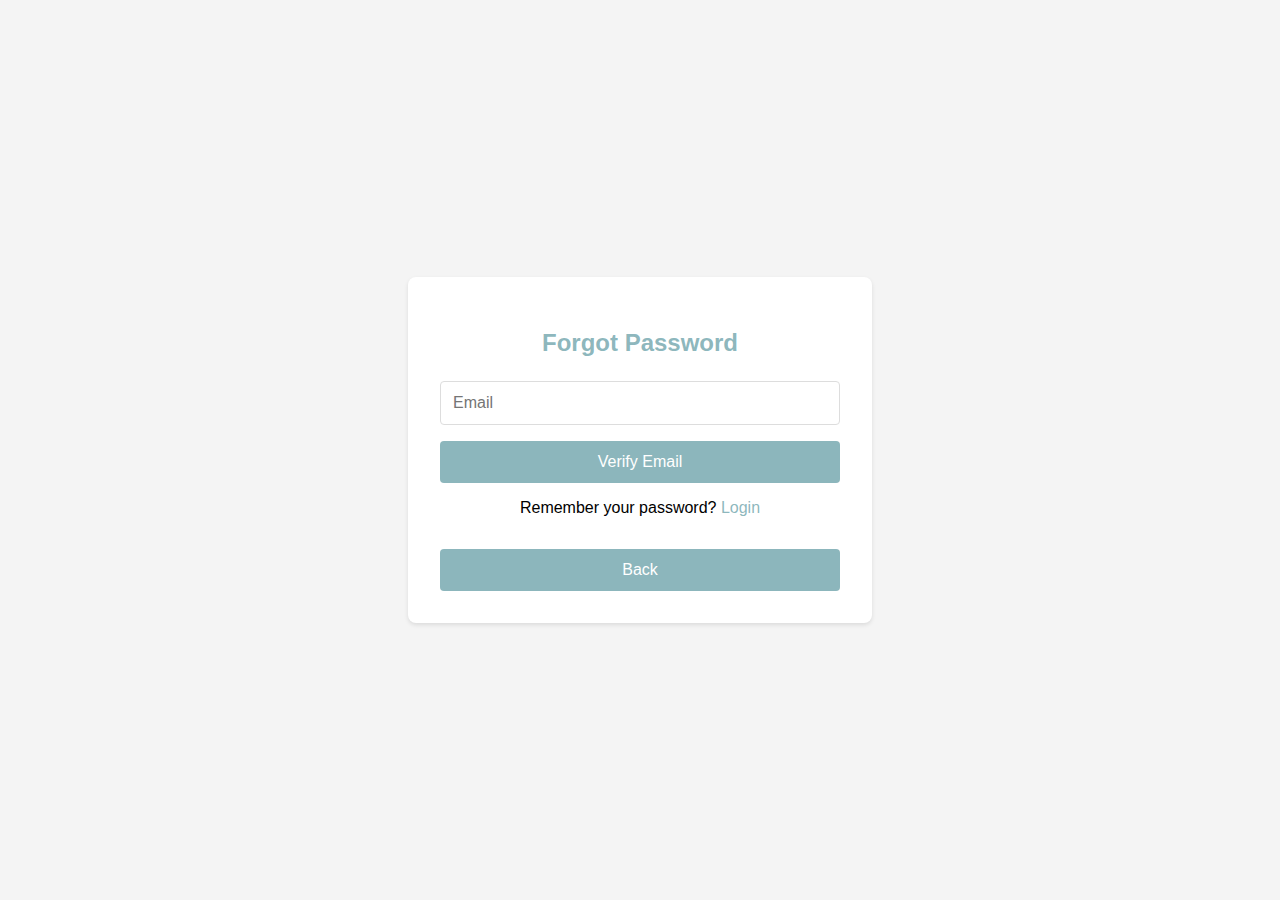
<file: forgot-password.html>
<!DOCTYPE html>
<html lang="en">
<head>
    <meta charset="UTF-8">
    <meta name="viewport" content="width=device-width, initial-scale=1.0">
    <title>Forgot Password</title>
    <style>
        body {
            font-family: Arial, sans-serif;
            background-color: #f4f4f4;
            margin: 0;
            padding: 0;
            display: flex;
            justify-content: center;
            align-items: center;
            min-height: 100vh;
        }

        /* Auth Container */
        .auth-container {
            max-width: 400px;
            width: 100%;
            padding: 2rem;
            background-color: #fff;
            border-radius: 8px;
            box-shadow: 0 2px 4px rgba(0, 0, 0, 0.1);
            text-align: center;
        }

        .auth-container h2 {
            margin-bottom: 1.5rem;
            color: rgba(98, 156, 164, 0.733);
        }

        .auth-container form {
            display: flex;
            flex-direction: column;
            gap: 1rem;
        }

        .auth-container input {
            padding: 0.75rem;
            border: 1px solid #ddd;
            border-radius: 4px;
            font-size: 1rem;
        }

        .auth-container input:focus {
            outline: none;
            border-color: rgba(98, 156, 164, 0.733);
        }

        .auth-container button {
            padding: 0.75rem;
            background-color: rgba(98, 156, 164, 0.733);
            color: white;
            border: none;
            border-radius: 4px;
            font-size: 1rem;
            cursor: pointer;
            transition: background-color 0.3s ease;
        }

        .auth-container button:hover {
            background-color: rgba(98, 156, 164, 0.8);
        }

        /* Back Button */
        .back-button {
            margin-top: 1rem;
            padding: 0.75rem;
            background-color: rgba(98, 156, 164, 0.733);
            border: none;
            border-radius: 5px;
            color: #fff;
            font-size: 1rem;
            cursor: pointer;
            width: 100%;
            transition: background-color 0.3s ease;
        }

        .back-button:hover {
            background-color: rgba(98, 156, 164, 0.9);
        }
        .auth-container a {
            color: rgba(98, 156, 164, 0.733);
            text-decoration: none;
            transition: opacity 0.3s ease;
        }

        .auth-container a:hover {
            opacity: 0.8;
        }

        .error-message {
            color: red;
            font-size: 0.875rem;
            margin-top: -0.5rem;
            margin-bottom: 0.5rem;
            display: none;
        }
    </style>
</head>
<body>
    <div class="auth-container">
        <h2>Forgot Password</h2>

        <form id="verifyEmailForm" data-action="verify-email">
            <input type="email" id="email" placeholder="Email" required>
            <p id="emailError" class="error-message" style="display: none;">Email must include @gmail.com</p>
            <button type="submit">Verify Email</button>
        </form>

        <form id="resetPasswordForm" data-action="reset-password" style="display: none;">
            <input type="password" id="newPassword" placeholder="New Password" required>
            <p id="newPasswordError" class="error-message" style="display: none;">Password must be at least 8 characters long</p>
            <button type="submit">Reset Password</button>
        </form>

        <p>Remember your password? <a href="login.html">Login</a></p>

        <button id="backButton" class="back-button">Back</button>
    </div>
</body>
<script>
    document.addEventListener("DOMContentLoaded", function () {
        const verifyEmailForm = document.getElementById("verifyEmailForm");
        const resetPasswordForm = document.getElementById("resetPasswordForm");
        const emailInput = document.getElementById("email");
        const newPasswordInput = document.getElementById("newPassword");
        const backButton = document.getElementById("backButton");
        const emailError = document.getElementById("emailError");
        const newPasswordError = document.getElementById("newPasswordError");
    
        // Debugging: Log when the DOM is loaded
        console.log("DOM fully loaded and parsed");
    
        // Handle email verification form submission
        verifyEmailForm.addEventListener("submit", function (event) {
            event.preventDefault(); // Prevent default form submission
            console.log("Verify Email Form Submitted"); // Debugging
    
            const email = emailInput.value.trim();
    
            if (!validateEmail(email)) {
                emailError.style.display = "block"; // Show email error message
                return;
            }
    
            // Simulate email verification
            alert("Email verified! Please enter a new password.");
            verifyEmailForm.style.display = "none"; // Hide verify email form
            resetPasswordForm.style.display = "block"; // Show reset password form
        });
    
        // Handle password reset form submission
        resetPasswordForm.addEventListener("submit", function (event) {
            event.preventDefault(); // Prevent default form submission
            console.log("Reset Password Form Submitted"); // Debugging
    
            // Get new password input
            const newPassword = newPasswordInput.value.trim();
    
            // Validate new password
            if (!validatePassword(newPassword)) {
                newPasswordError.style.display = "block"; // Show password error message
                return;
            }
    
            // Simulate password reset
            alert("Password updated successfully!");
            console.log("New password:", newPassword);
    
            // Redirect to login page
            window.location.href = "login.html";
        });
    
        // Handle back button click
        backButton.addEventListener("click", function () {
            console.log("Back button clicked"); // Debugging
            history.back(); // Navigate to the previous page
        });
    
        // Validation functions
        function validateEmail(email) {
            const emailRegex = /^[^\s@]+@gmail\.com$/;
            return emailRegex.test(email);
        }
    
        function validatePassword(password) {
            return password.length >= 8;
        }
    });
</script>
</html>
</file>
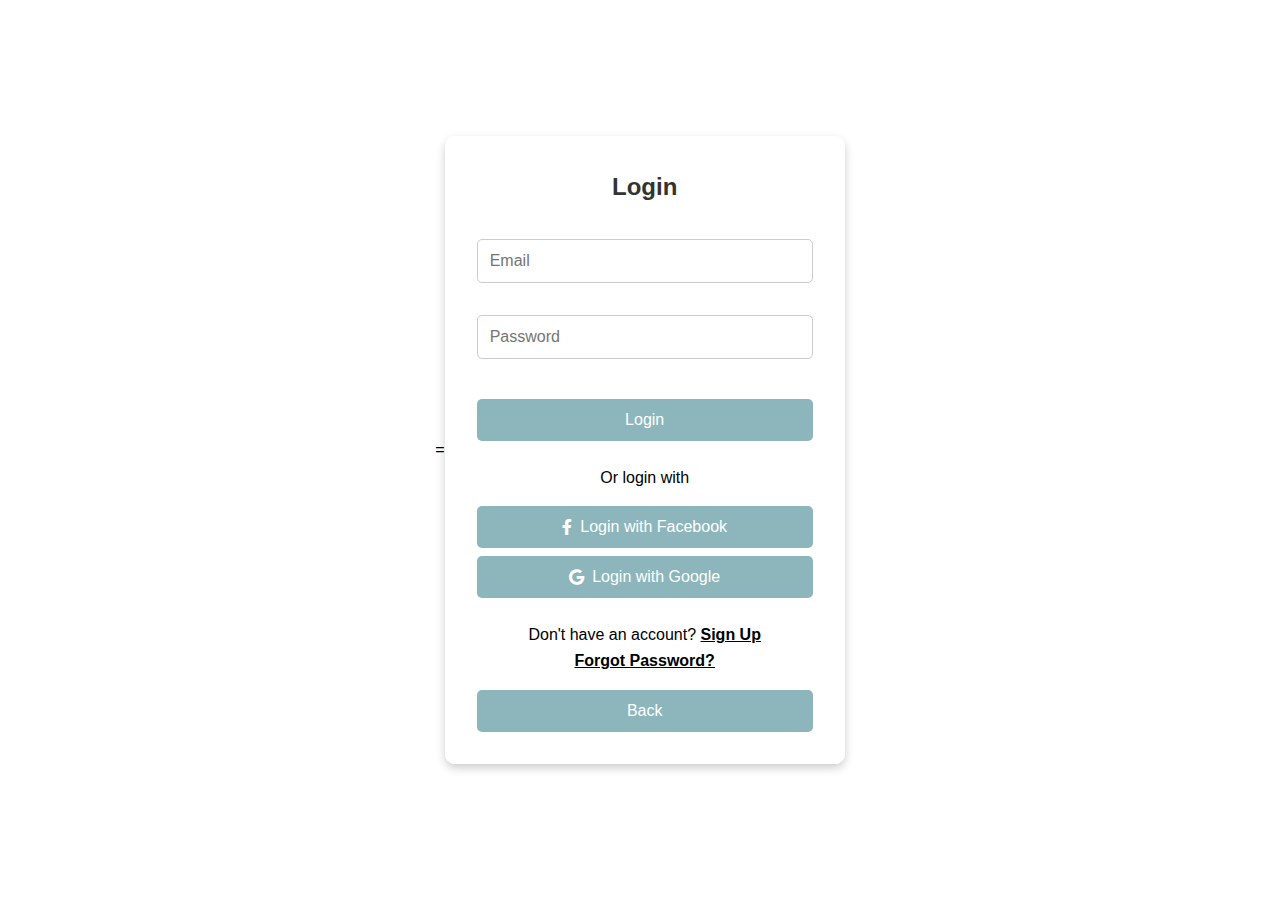
<file: login.html>
=<!DOCTYPE html>
<html lang="en">
<head>
    <meta charset="UTF-8">
    <meta name="viewport" content="width=device-width, initial-scale=1.0">
    <title>Login</title>
    <link rel="stylesheet" href="https://cdnjs.cloudflare.com/ajax/libs/font-awesome/6.0.0-beta3/css/all.min.css">
    <style>
        * {
            margin: 0;
            padding: 0;
            box-sizing: border-box;
        }

        body {
            font-family: Arial, sans-serif;
            line-height: 1.6;
            color: black;
            display: flex;
            justify-content: center;
            align-items: center;
            min-height: 100vh;
            background-image: url("https://images.unsplash.com/photo-1432821596592-e2c18b78144f?w=600&auto=format&fit=crop&q=60&ixlib=rb-4.0.3&ixid=M3wxMjA3fDB8MHxzZWFyY2h8NHx8bG9naW58ZW58MHx8MHx8fDA%3D");
            background-size: cover;
            background-position: center;
            background-repeat: no-repeat;
        }

        /* Auth Container */
        .auth-container {
            background: rgba(255, 255, 255, 0.9);
            padding: 2rem;
            border-radius: 10px;
            box-shadow: 0 4px 10px rgba(0, 0, 0, 0.2);
            width: 100%;
            max-width: 400px;
            text-align: center;
        }

        .auth-container h2 {
            margin-bottom: 1.5rem;
            color: #333;
        }

        /* Input Groups */
        .input-group {
            margin-bottom: 1rem;
            text-align: left;
        }

        .input-group input {
            width: 100%;
            padding: 0.75rem;
            margin: 0.5rem 0;
            border: 1px solid #ccc;
            border-radius: 5px;
            font-size: 1rem;
        }

        .input-group input:focus {
            border-color: #007BFF;
            outline: none;
        }

        .error-message {
            color: red;
            font-size: 0.875rem;
            margin-top: 0.25rem;
            display: none;
        }

        /* Login Button */
        .btn-login {
            width: 100%;
            padding: 0.75rem;
            background-color: rgba(98, 156, 164, 0.733);
            color: #fff;
            border: none;
            border-radius: 5px;
            font-size: 1rem;
            cursor: pointer;
            margin-top: 1rem;
            transition: background-color 0.3s ease;
        }

        .btn-login:hover {
            background-color: rgba(98, 156, 164, 0.9);
        }

        /* Social Login Buttons */
        .social-login {
            margin: 1.5rem 0;
        }

        .social-login p {
            margin-bottom: 1rem;
        }

        .btn-social {
            width: 100%;
            padding: 0.75rem;
            border: none;
            border-radius: 5px;
            font-size: 1rem;
            cursor: pointer;
            margin: 0.5rem 0;
            display: flex;
            align-items: center;
            justify-content: center;
            gap: 0.5rem;
            transition: background-color 0.3s ease;
        }

        .btn-facebook {
            background-color: rgba(98, 156, 164, 0.733);
            color: white;
        }

        .btn-facebook:hover {
            background-color: rgba(98, 156, 164, 0.9);
        }

        .btn-google {
            background-color: rgba(98, 156, 164, 0.733);
            color: white;
        }

        .btn-google:hover {
            background-color: rgba(98, 156, 164, 0.9);
        }

        /* Sign-Up Section */
        .signup-section {
            margin-top: 1.5rem;
        }

        .signup-section p {
            color: black;
        }

        .signup-section a {
            color: black;
            text-decoration: underline;
            font-weight: bold;
        }

        .signup-section a:hover {
            text-decoration: underline;
        }

        /* Back Button */
        .back-button {
            margin-top: 1rem;
            padding: 0.75rem;
            background-color: rgba(98, 156, 164, 0.733);
            border: none;
            border-radius: 5px;
            color: #fff;
            font-size: 1rem;
            cursor: pointer;
            width: 100%;
            transition: background-color 0.3s ease;
        }

        .back-button:hover {
            background-color: rgba(98, 156, 164, 0.9);
        }
    </style>
</head>
<body>
    <div class="auth-container">
        <h2>Login</h2>
        <form data-action="signin">
            <div class="input-group">
                <input type="email" id="email" placeholder="Email" required>
                <p id="emailError" class="error-message" style="display: none;">Email must include @gmail.com</p>
            </div>
            <div class="input-group">
                <input type="password" id="password" placeholder="Password" required>
                <p id="passwordError" class="error-message" style="display: none;">Password must be at least 8 characters long</p>
            </div>
            <button type="submit" class="btn-login">Login</button>
        </form>

        <div class="social-login">
            <p>Or login with</p>
            <button class="btn-social btn-facebook">
                <i class="fab fa-facebook-f"></i> Login with Facebook
            </button>
            <button class="btn-social btn-google">
                <i class="fab fa-google"></i> Login with Google
            </button>
        </div>

        <div class="signup-section">
            <p>Don't have an account? <a href="signup.html">Sign Up</a></p>
            <p><a href="forgot-password.html">Forgot Password?</a></p>
        </div>

        <button id="backButton" class="back-button">Back</button>
    </div>
</body>
<script>
    document.addEventListener("DOMContentLoaded", function () {
        const form = document.querySelector('form[data-action="signin"]');
        const emailInput = document.getElementById("email");
        const passwordInput = document.getElementById("password");
        const backButton = document.getElementById("backButton");
        const emailError = document.getElementById("emailError");
        const passwordError = document.getElementById("passwordError");
    
        // Real-time email validation
        emailInput.addEventListener("input", function () {
            if (validateEmail(emailInput.value)) {
                emailError.style.display = "none"; // Hide email error message
                passwordInput.disabled = false; // Enable password field
            } else {
                passwordInput.disabled = true; // Disable password field
            }
        });
    
        // Show email error message when hovering over password field
        passwordInput.addEventListener("mouseover", function () {
            if (passwordInput.disabled && !validateEmail(emailInput.value)) {
                emailError.style.display = "block"; // Show email error message
            }
        });
    
        passwordInput.addEventListener("mouseout", function () {
            emailError.style.display = "none"; // Hide email error message
        });
    
        // Show password error message when hovering over submit button
        form.addEventListener("mouseover", function (event) {
            if (event.target.tagName === "BUTTON" && !validatePassword(passwordInput.value)) {
                passwordError.style.display = "block"; // Show password error message
            }
        });
    
        form.addEventListener("mouseout", function () {
            passwordError.style.display = "none"; // Hide password error message
        });
    
        // Handle form submission
        form.addEventListener("submit", function (event) {
            event.preventDefault(); // Prevent the form from submitting
    
            // Get form inputs
            const email = emailInput.value.trim();
            const password = passwordInput.value.trim();
    
            // Validate inputs
            if (!validateEmail(email)) {
                alert("Email must end with @gmail.com.");
                return;
            }
    
            if (!validatePassword(password)) {
                alert("Password must be at least 8 characters long.");
                return;
            }
    
            // If all validations pass, submit the form (or send data to the server)
            alert("Login Successful!");
            console.log("Login Data:", { email, password });
            // You can send the data to the server using fetch() or XMLHttpRequest here
        });
    
        // Handle back button click
        backButton.addEventListener("click", function () {
            history.back(); // Navigate to the previous page
        });
    
        // Validation functions
        function validateEmail(email) {
            const emailRegex = /^[^\s@]+@gmail\.com$/;
            return emailRegex.test(email);
        }
    
        function validatePassword(password) {
            return password.length >= 8;
        }
    });
</script>
</html>
</file>
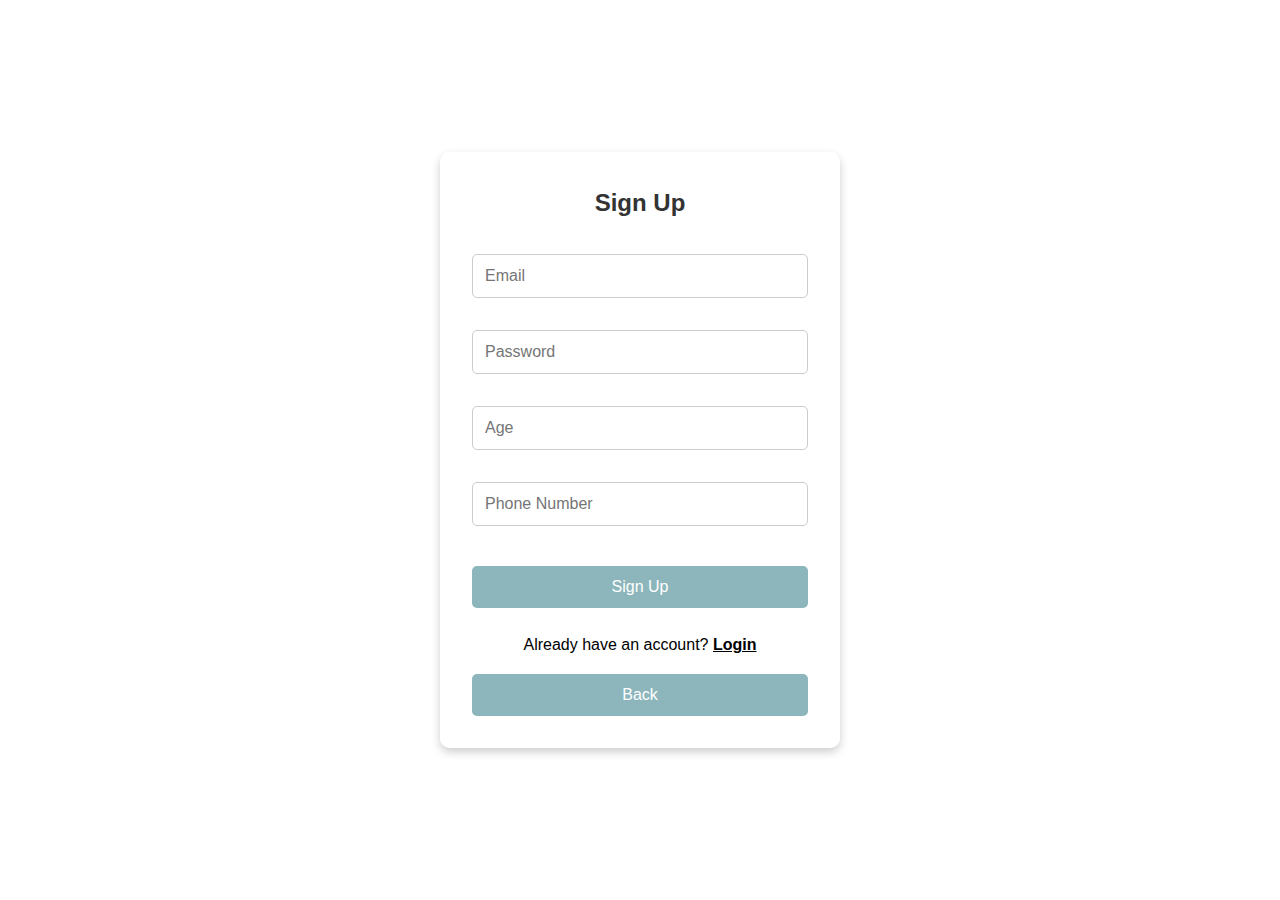
<file: signup.html>
<!DOCTYPE html>
<html lang="en">
<head>
    <meta charset="UTF-8">
    <meta name="viewport" content="width=device-width, initial-scale=1.0">
    <title>Sign Up</title>
    <link rel="stylesheet" href="https://cdnjs.cloudflare.com/ajax/libs/font-awesome/6.0.0-beta3/css/all.min.css">
    <style>
        * {
            margin: 0;
            padding: 0;
            box-sizing: border-box;
        }

        body {
            font-family: Arial, sans-serif;
            line-height: 1.6;
            color: black;
            display: flex;
            justify-content: center;
            align-items: center;
            min-height: 100vh;
            background-image: url("https://images.unsplash.com/photo-1432821596592-e2c18b78144f?w=600&auto=format&fit=crop&q=60&ixlib=rb-4.0.3&ixid=M3wxMjA3fDB8MHxzZWFyY2h8NHx8bG9naW58ZW58MHx8MHx8fDA%3D");
            background-size: cover;
            background-position: center;
            background-repeat: no-repeat;
        }
        .auth-container {
            background: rgba(255, 255, 255, 0.9);
            padding: 2rem;
            border-radius: 10px;
            box-shadow: 0 4px 10px rgba(0, 0, 0, 0.2);
            width: 100%;
            max-width: 400px;
            text-align: center;
        }

        .auth-container h2 {
            margin-bottom: 1.5rem;
            color: #333;
        }

        /* Input Groups */
        .input-group {
            margin-bottom: 1rem;
            text-align: left;
        }

        .input-group input {
            width: 100%;
            padding: 0.75rem;
            margin: 0.5rem 0;
            border: 1px solid #ccc;
            border-radius: 5px;
            font-size: 1rem;
        }

        .input-group input:focus {
            border-color: #007BFF;
            outline: none;
        }

        .error-message {
            color: red;
            font-size: 0.875rem;
            margin-top: 0.25rem;
            display: none;
        }

        /* Sign Up Button */
        .btn-signup {
            width: 100%;
            padding: 0.75rem;
            background-color: rgba(98, 156, 164, 0.733);
            color: #fff;
            border: none;
            border-radius: 5px;
            font-size: 1rem;
            cursor: pointer;
            margin-top: 1rem;
            transition: background-color 0.3s ease;
        }

        .btn-signup:hover {
            background-color: rgba(98, 156, 164, 0.9);
        }

        /* Login Section */
        .login-section {
            margin-top: 1.5rem;
        }

        .login-section p {
            color: black;
        }

        .login-section a {
            color: black;
            text-decoration: underline;
            font-weight: bold;
        }

        .login-section a:hover {
            text-decoration: underline;
        }

        /* Back Button */
        .back-button {
            margin-top: 1rem;
            padding: 0.75rem;
            background-color: rgba(98, 156, 164, 0.733);
            border: none;
            border-radius: 5px;
            color: #fff;
            font-size: 1rem;
            cursor: pointer;
            width: 100%;
            transition: background-color 0.3s ease;
        }

        .back-button:hover {
            background-color: rgba(98, 156, 164, 0.9);
        }
    </style>
</head>
<body>
    <div class="auth-container">
        <h2>Sign Up</h2>
        <form data-action="signup">
            <div class="input-group">
                <input type="email" id="email" placeholder="Email" required>
                <p id="emailError" class="error-message" style="display: none;">Email must include @gmail.com</p>
            </div>
            <div class="input-group">
                <input type="password" id="password" placeholder="Password" required>
                <p id="passwordError" class="error-message" style="display: none;">Password must be at least 8 characters long</p>
            </div>
            <div class="input-group">
                <input type="number" id="age" placeholder="Age" required min="18" max="100">
                <p id="ageError" class="error-message" style="display: none;">Age must be between 18 and 100</p>
            </div>
            <div class="input-group">
                <input type="tel" id="phone-number" placeholder="Phone Number" required pattern="[0-9]{10}" title="Phone number must be 10 digits">
                <p id="phoneError" class="error-message" style="display: none;">Phone number must be 10 digits</p>
            </div>
            <button type="submit" class="btn-signup">Sign Up</button>
        </form>

        <div class="login-section">
            <p>Already have an account? <a href="login.html">Login</a></p>
        </div>

        <button id="backButton" class="back-button">Back</button>
    </div>
</body>
<script>
    document.addEventListener("DOMContentLoaded", function () {
        const form = document.querySelector('form[data-action="signup"]');
        const emailInput = document.getElementById("email");
        const passwordInput = document.getElementById("password");
        const ageInput = document.getElementById("age");
        const phoneNumberInput = document.getElementById("phone-number");
        const backButton = document.getElementById("backButton");
        const emailError = document.getElementById("emailError");
        const passwordError = document.getElementById("passwordError");
        emailInput.addEventListener("input", function () {
            if (validateEmail(emailInput.value)) {
                emailError.style.display = "none"; // Hide error message
                passwordInput.disabled = false; // Enable password field
            } else {
                passwordInput.disabled = true; // Disable password field
                ageInput.disabled = true; // Disable age field
                phoneNumberInput.disabled = true; // Disable phone number field
            }
        });
    
        passwordInput.addEventListener("input", function () {
            if (validatePassword(passwordInput.value)) {
                passwordError.style.display = "none"; // Hide error message
                ageInput.disabled = false; // Enable age field
                phoneNumberInput.disabled = false; // Enable phone number field
            } else {
                ageInput.disabled = true; // Disable age field
                phoneNumberInput.disabled = true; // Disable phone number field
            }
        });
    
        passwordInput.addEventListener("mouseover", function () {
            if (passwordInput.disabled && !validateEmail(emailInput.value)) {
                emailError.style.display = "block"; // Show email error message
            }
        });
    
        passwordInput.addEventListener("mouseout", function () {
            emailError.style.display = "none"; // Hide email error message
        });
    
        ageInput.addEventListener("mouseover", function () {
            if (ageInput.disabled && !validatePassword(passwordInput.value)) {
                passwordError.style.display = "block"; // Show password error message
            }
        });
    
        ageInput.addEventListener("mouseout", function () {
            passwordError.style.display = "none"; // Hide password error message
        });
    
        phoneNumberInput.addEventListener("mouseover", function () {
            if (phoneNumberInput.disabled && !validatePassword(passwordInput.value)) {
                passwordError.style.display = "block"; // Show password error message
            }
        });
    
        phoneNumberInput.addEventListener("mouseout", function () {
            passwordError.style.display = "none"; // Hide password error message
        });
    
        form.addEventListener("submit", function (event) {
            event.preventDefault(); // Prevent the form from submitting
    
            // Get form inputs
            const email = emailInput.value.trim();
            const password = passwordInput.value.trim();
            const age = ageInput.value.trim();
            const phoneNumber = phoneNumberInput.value.trim();
    
            // Validate inputs
            if (!validateEmail(email)) {
                alert("Email must end with @gmail.com.");
                return;
            }
    
            if (!validatePassword(password)) {
                alert("Password must be at least 8 characters long.");
                return;
            }
    
            if (!validateAge(age)) {
                alert("Age must be between 18 and 100.");
                return;
            }
    
            if (!validatePhoneNumber(phoneNumber)) {
                alert("Phone number must be 10 digits.");
                return;
            }
    
            alert("Sign Up Successful!");
            console.log("Form Data:", { email, password, age, phoneNumber });
        });
    
        // Handle back button click
        backButton.addEventListener("click", function () {
            history.back(); // Navigate to the previous page
        });
    
        // Validation functions
        function validateEmail(email) {
            const emailRegex = /^[^\s@]+@gmail\.com$/;
            return emailRegex.test(email);
        }
    
        function validatePassword(password) {
            return password.length >= 8;
        }
    
        function validateAge(age) {
            return age >= 18 && age <= 100;
        }
    
        function validatePhoneNumber(phoneNumber) {
            const phoneRegex = /^\d{10}$/;
            return phoneRegex.test(phoneNumber);
        }
    });
</script>
</html>
</file>
